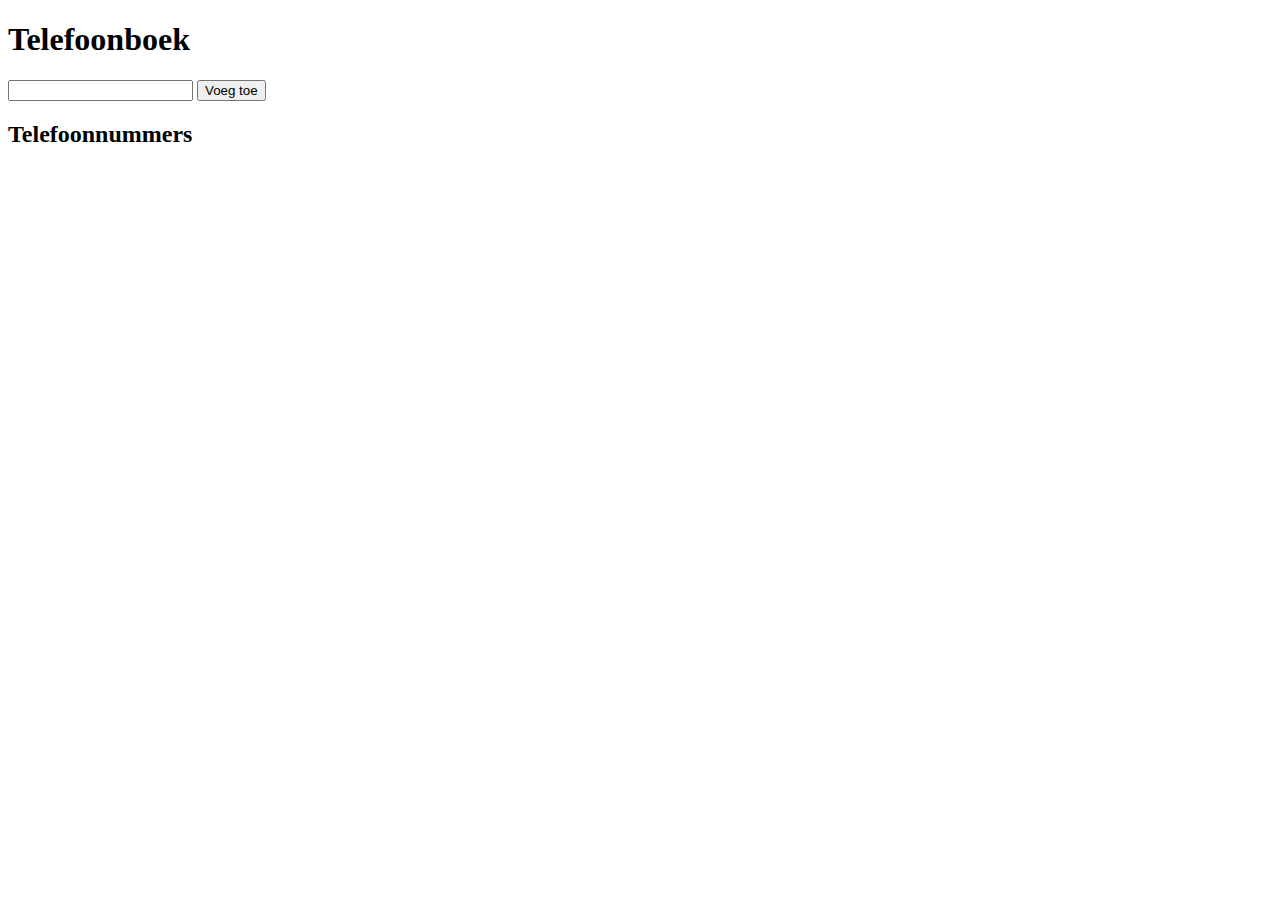
<file: WebDev/Voorbeeldexamens/index.html>
<!DOCTYPE html>
<html lang="en">
  <head>
    <meta charset="UTF-8" />
    <title>Voorbeeld Examen Webdevelopment</title>
  </head>

  <body>
    <h1>Telefoonboek</h1>

    <input type="text" id="inputtelefoon"/>
    <button onclick="voegTelefoonToe()">Voeg toe</button>

    <h2>Telefoonnummers</h2>
    </hr>
    <div id="telefoonnummers"></div>
  
    <script src="script.js"></script>
  </body>
</html>
</file>
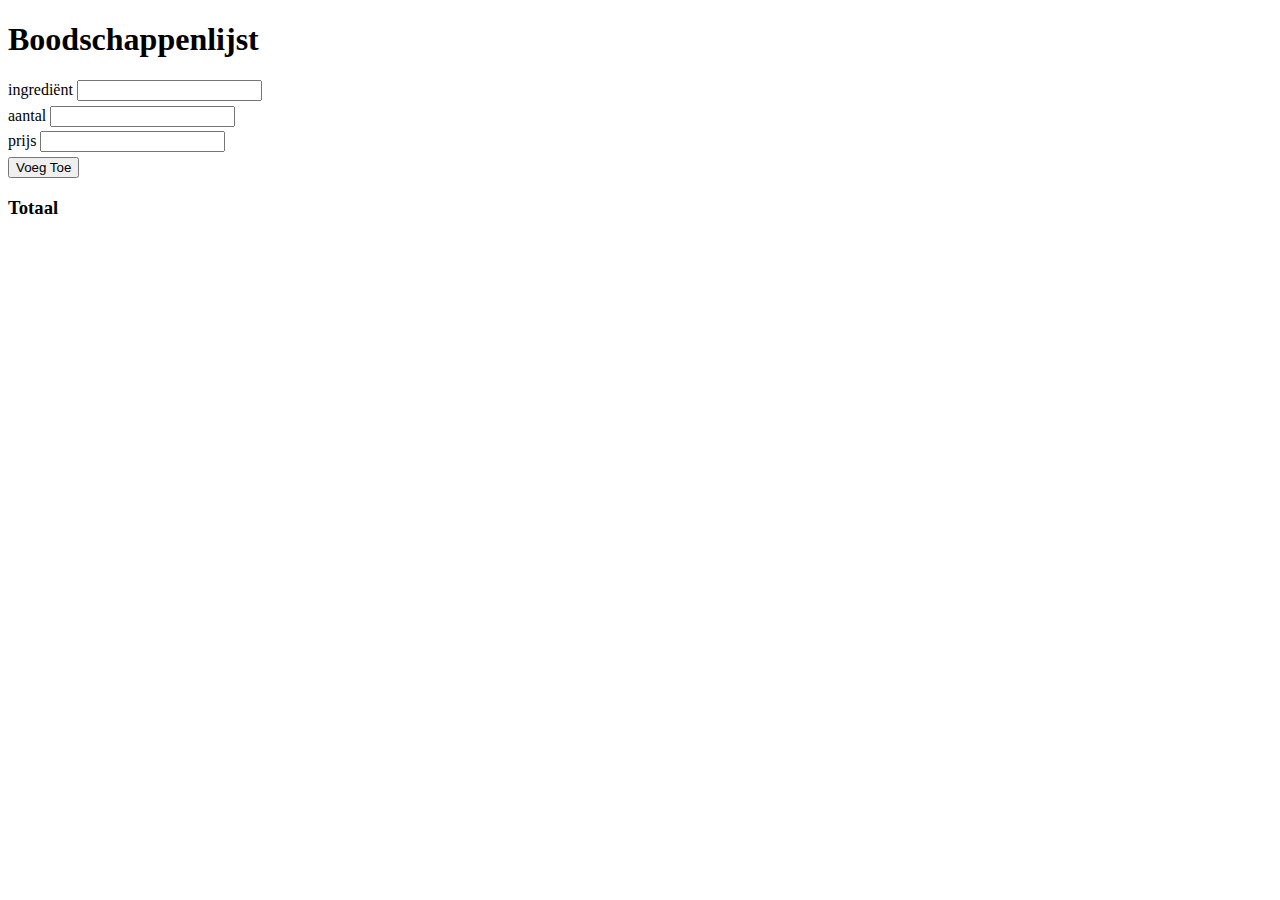
<file: WebDev/Oefeningen/ShoppingList/index.html>
<!doctype html>
<html lang="en">
  <head>
    <meta charset="UTF-8" />
    <meta name="viewport" content="width=device-width, initial-scale=1.0" />
    <title>SchoppingList</title>
    <link rel="stylesheet" href="stylesheet.css" />
  </head>
  <body>
    <h1>Boodschappenlijst</h1>

    <div id="inputs">
      <div>
        <label for="nameInput">ingrediënt</label>
        <input type="text" id="nameInput" name="nameInput" />
      </div>
      <div>
        <label for="amountInput">aantal</label>
        <input type="number" min="1" id="amountInput" name="amountInput" />
      </div>
      <div>
        <label for="priceInput">prijs</label>
        <input type="number" min="1" id="priceInput" name="priceInput" />
      </div>
      <button onclick="add()">Voeg Toe</button>
    </div>
    <div id="shoplist"></div>
    <div>
      <h3>Totaal</h3>
      <p id="totalprice"></p>
    </div>
    <script src="script.js"></script>
  </body>
</html>
</file>
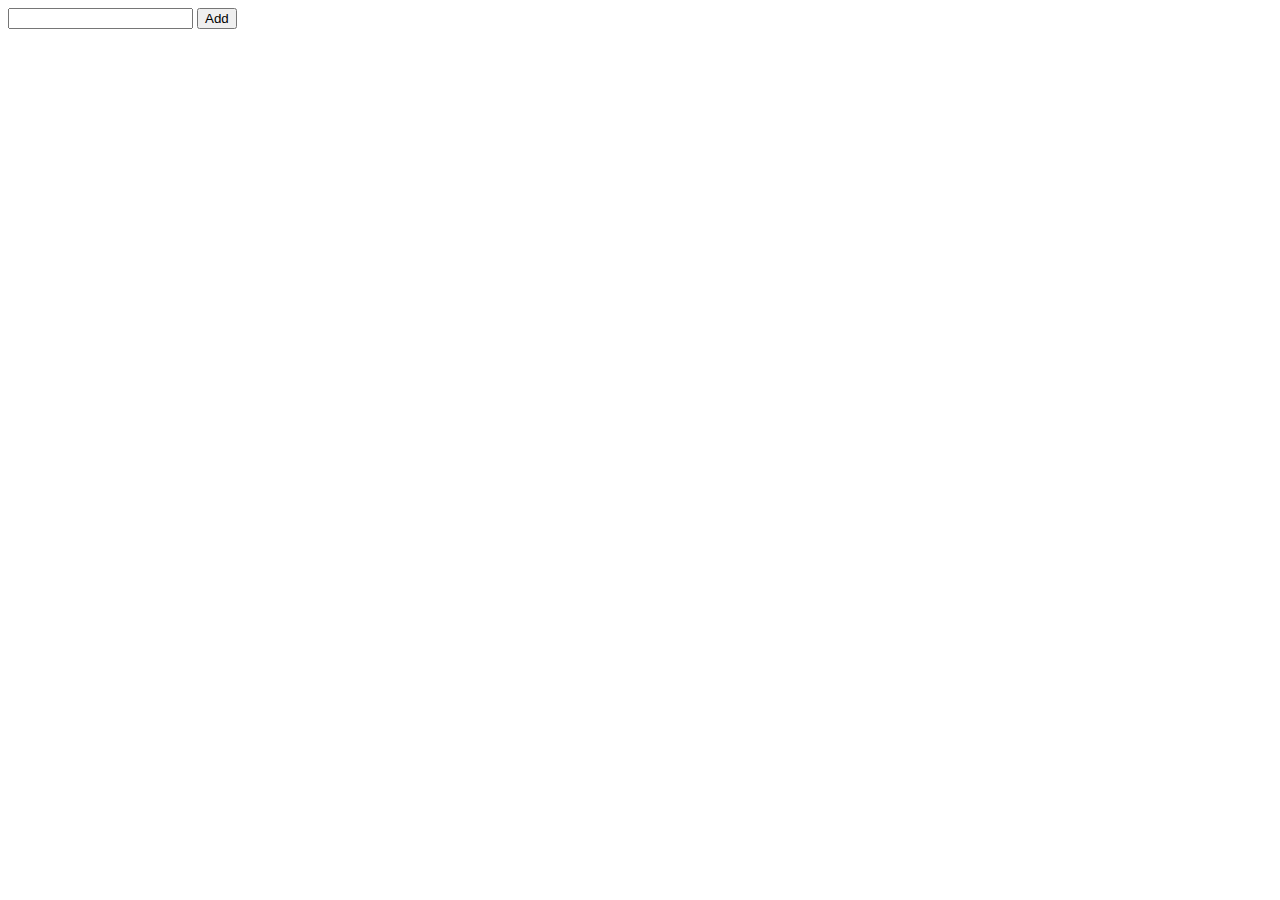
<file: WebDev/Oefeningen/ToDoList/index.html>
<!DOCTYPE html>
<html lang="en">
  <head>
    <meta charset="UTF-8" />
    <title>Call JavaScript Function - Inline</title>
  </head>

  <body onkeydown="onKeyUp(event)">
    <input type="text" id="inputText" />
    <button type="button" onclick="AddElement()">Add</button>
    <div id="elementcontainer"></div>
    <script src="script.js"></script>
  </body>
</html>
</file>
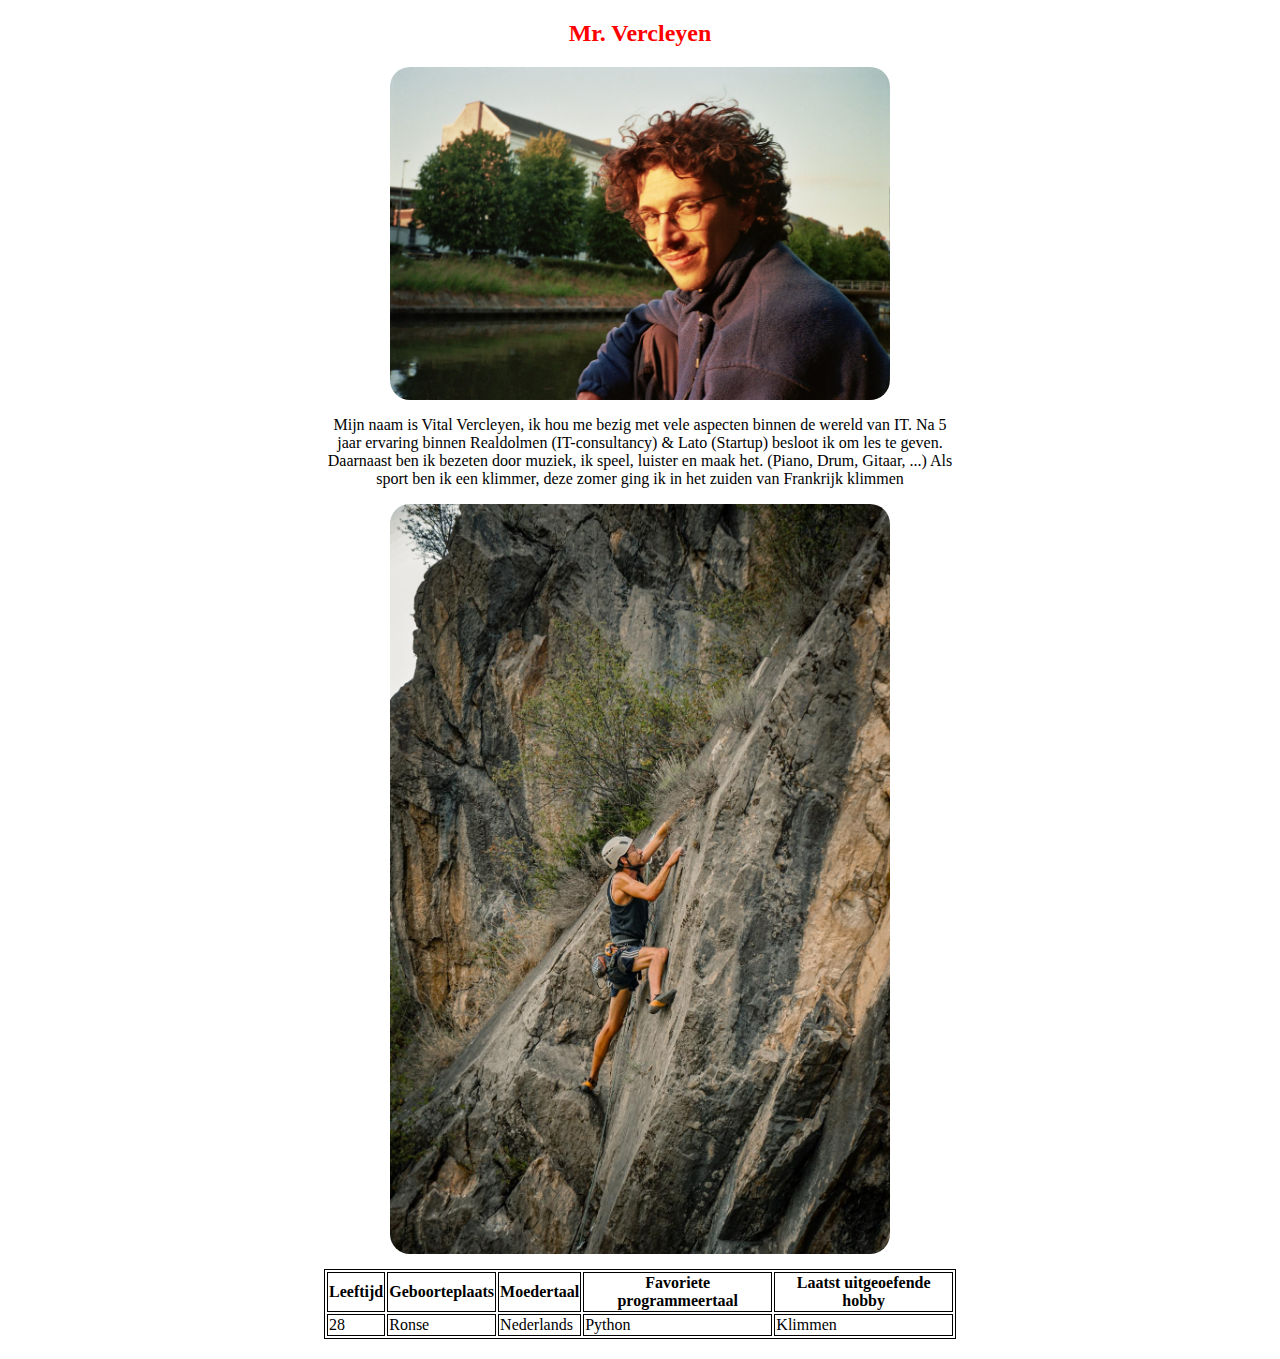
<file: WebDev/Opfrissing/Oef/index.html>
<!DOCTYPE html>
<html lang="en">
<head>
    <meta charset="UTF-8">
    <meta name="viewport" content="width=device-width, initial-scale=1.0">
    <link rel="stylesheet" href="style.css">
    <title>Microsoft: Stelt voor Mr Vercleyen</title>
</head>
<body>
    <div>
        <h2>Mr. Vercleyen</h2>
        <img src="assets/profiel.jpg" alt="profiel" width="500px"/>
        <p>Mijn naam is Vital Vercleyen, ik hou me bezig met vele aspecten binnen de wereld van IT.
            Na 5 jaar ervaring binnen Realdolmen (IT-consultancy) & Lato (Startup) besloot ik om les te geven.
            Daarnaast ben ik bezeten door muziek, ik speel, luister en maak het. (Piano, Drum, Gitaar, ...)
            Als sport ben ik een klimmer, deze zomer ging ik in het zuiden van Frankrijk klimmen
        </p>
        <img src="assets/klim.jpg" alt="profiel" width="500px"/>
    <table>
        <tr>
            <th>Leeftijd</th>
            <th>Geboorteplaats</th>
            <th>Moedertaal</th>
            <th>Favoriete programmeertaal</th>
            <th>Laatst uitgeoefende hobby</th>
        </tr>
        <tr>
            <td>28</td>
            <td>Ronse</td>
            <td>Nederlands</td>
            <td>Python</td>
            <td>Klimmen</td>
        </tr>
    </table>
    </div>
</body>
</html>
</file>
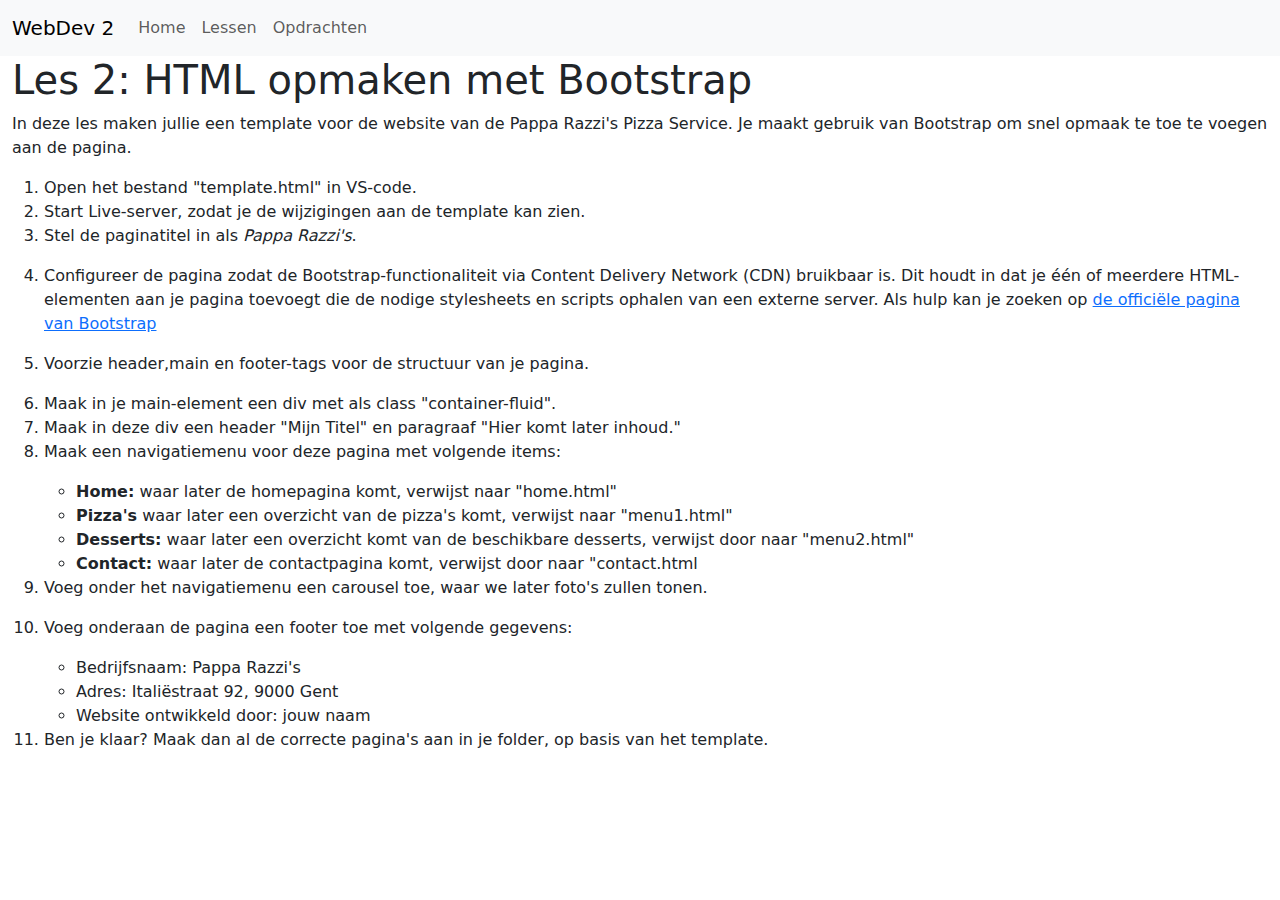
<file: WebDev/Bootstrap/opdracht.html>
<!DOCTYPE html>
<html lang="en">
  <head>
    <meta charset="UTF-8" />
    <meta name="viewport" content="width=device-width, initial-scale=1.0" />
    <title>Snel opmaken met Bootstrap</title>
    <link
      href="https://cdn.jsdelivr.net/npm/bootstrap@5.3.3/dist/css/bootstrap.min.css"
      rel="stylesheet"
      integrity="sha384-QWTKZyjpPEjISv5WaRU9OFeRpok6YctnYmDr5pNlyT2bRjXh0JMhjY6hW+ALEwIH"
      crossorigin="anonymous"
    />
  </head>
  <body>
    <nav class="navbar navbar-expand-lg bg-body-tertiary">
      <div class="container-fluid">
        <a class="navbar-brand" href="#">WebDev 2</a>
        <button
          class="navbar-toggler"
          type="button"
          data-bs-toggle="collapse"
          data-bs-target="#navbarText"
          aria-controls="navbarText"
          aria-expanded="false"
          aria-label="Toggle navigation"
        >
          <span class="navbar-toggler-icon"></span>
        </button>
        <div class="collapse navbar-collapse" id="navbarText">
          <ul class="navbar-nav me-auto mb-2 mb-lg-0">
            <li class="nav-item">
              <a class="nav-link" href="home.html">Home</a>
            </li>
            <li class="nav-item">
              <a class="nav-link" href="lessen.html">Lessen</a>
            </li>
            <li class="nav-item">
              <a class="nav-link" href="opdrachten.html">Opdrachten</a>
            </li>
          </ul>
        </div>
      </div>
    </nav>

    <header></header>
    <main>
      <div class="container-fluid">
        <h1>Les 2: HTML opmaken met Bootstrap</h1>
        <p>
          In deze les maken jullie een template voor de website van de Pappa
          Razzi's Pizza Service. Je maakt gebruik van Bootstrap om snel opmaak
          te toe te voegen aan de pagina.
        </p>
        <ol>
          <li>Open het bestand "template.html" in VS-code.</li>
          <li>
            Start Live-server, zodat je de wijzigingen aan de template kan zien.
          </li>
          <li>
            <p>Stel de paginatitel in als <i>Pappa Razzi's</i>.</p>
          </li>
          <li>
            <p>
              Configureer de pagina zodat de Bootstrap-functionaliteit via
              Content Delivery Network (CDN) bruikbaar is. Dit houdt in dat je
              één of meerdere HTML-elementen aan je pagina toevoegt die de
              nodige stylesheets en scripts ophalen van een externe server. Als
              hulp kan je zoeken op
              <a
                href="https://getbootstrap.com/docs/5.3/getting-started/introduction/"
                >de officiële pagina van Bootstrap</a
              >
            </p>
          </li>
          <li>
            <p>
              Voorzie header,main en footer-tags voor de structuur van je
              pagina.
            </p>
          </li>
          <li>
            Maak in je main-element een div met als class "container-fluid".
          </li>
          <li>
            Maak in deze div een header "Mijn Titel" en paragraaf "Hier komt
            later inhoud."
          </li>
          <li>
            <p>Maak een navigatiemenu voor deze pagina met volgende items:</p>
            <ul>
              <li>
                <b>Home:</b> waar later de homepagina komt, verwijst naar
                "home.html"
              </li>
              <li>
                <b>Pizza's</b> waar later een overzicht van de pizza's komt,
                verwijst naar "menu1.html"
              </li>
              <li>
                <b>Desserts:</b> waar later een overzicht komt van de
                beschikbare desserts, verwijst door naar "menu2.html"
              </li>
              <li>
                <b>Contact:</b> waar later de contactpagina komt, verwijst door
                naar "contact.html
              </li>
            </ul>
          </li>
          <li>
            <p>
              Voeg onder het navigatiemenu een carousel toe, waar we later
              foto's zullen tonen.
            </p>
          </li>
          <li>
            <p>Voeg onderaan de pagina een footer toe met volgende gegevens:</p>
            <ul>
              <li>Bedrijfsnaam: Pappa Razzi's</li>
              <li>Adres: Italiëstraat 92, 9000 Gent</li>
              <li>Website ontwikkeld door: jouw naam</li>
            </ul>
          </li>
          <li>
            Ben je klaar? Maak dan al de correcte pagina's aan in je folder, op
            basis van het template.
          </li>
        </ol>
      </div>
    </main>
    <footer></footer>

    <script
      src="https://cdn.jsdelivr.net/npm/bootstrap@5.3.3/dist/js/bootstrap.bundle.min.js"
      integrity="sha384-YvpcrYf0tY3lHB60NNkmXc5s9fDVZLESaAA55NDzOxhy9GkcIdslK1eN7N6jIeHz"
      crossorigin="anonymous"
    ></script>
  </body>
</html>
</file>
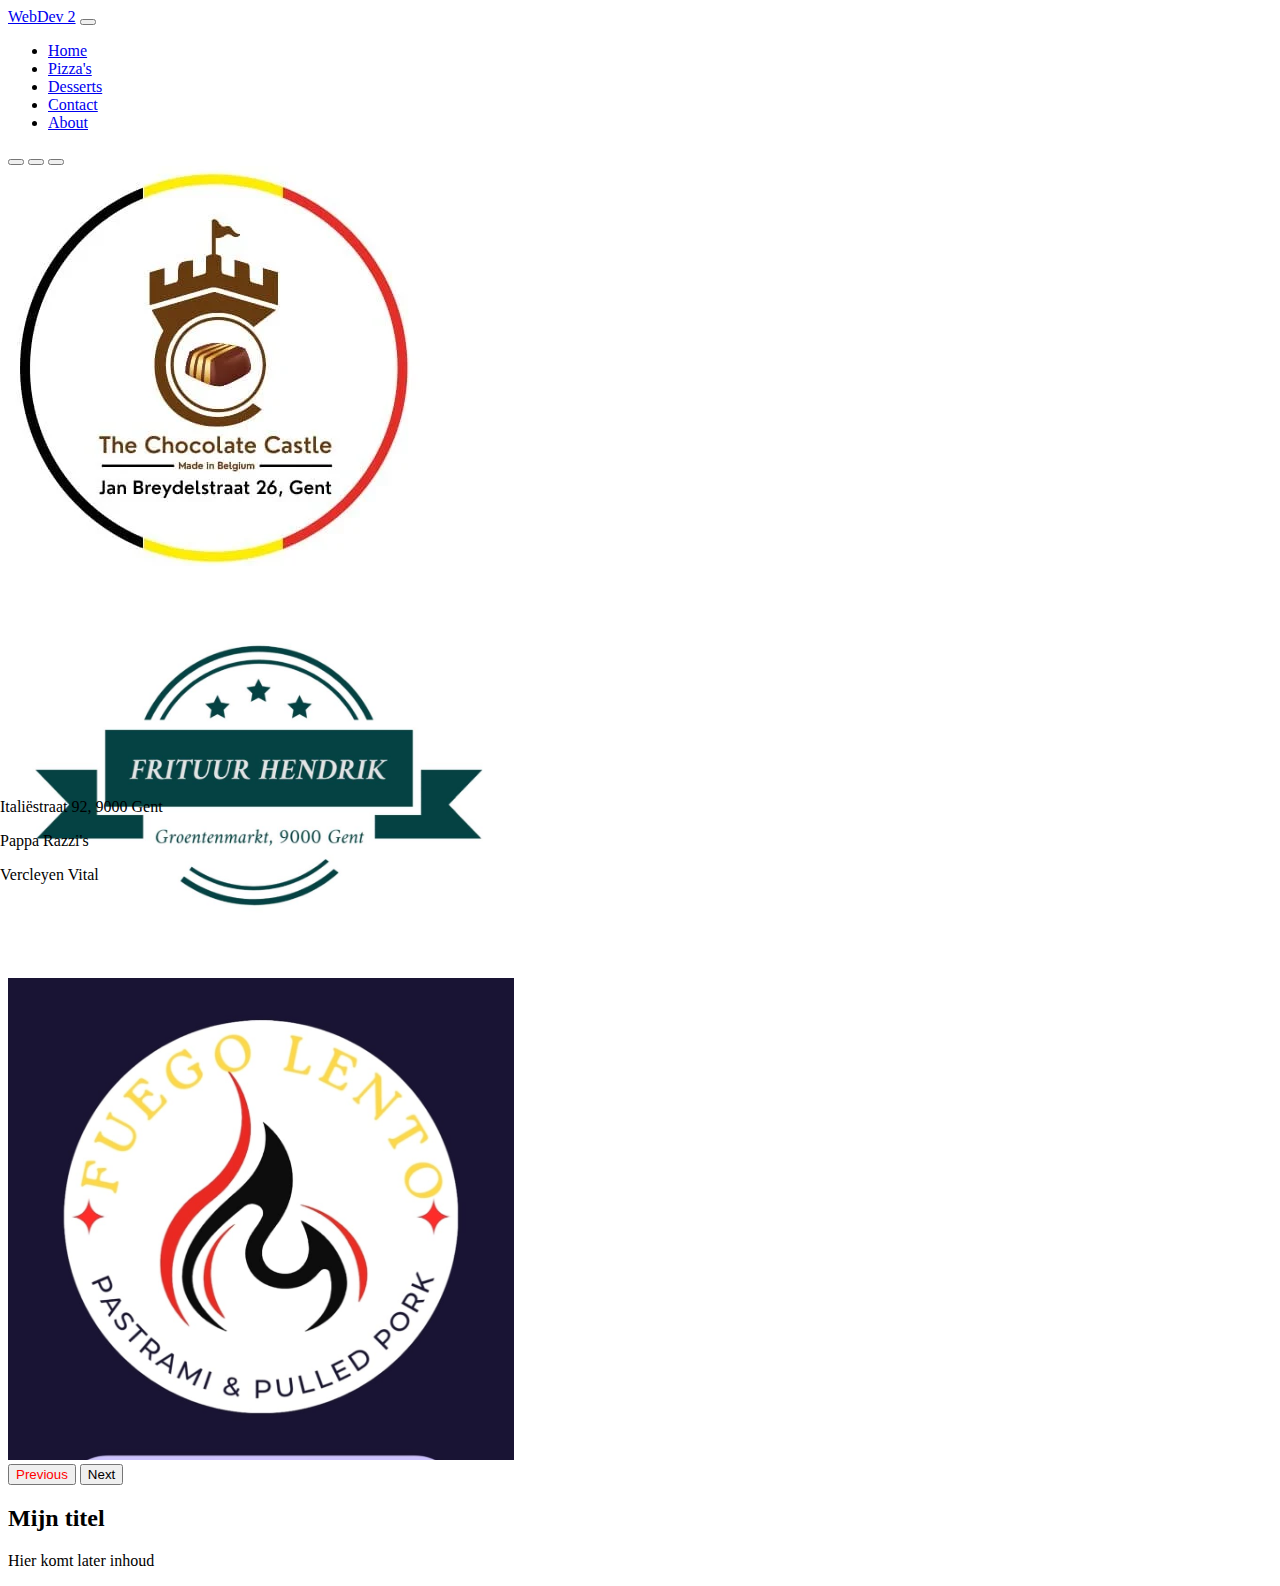
<file: WebDev/Bootstrap/oplossing.html>
<!DOCTYPE html>
<html lang="en">
  <head>
    <meta charset="UTF-8" />
    <meta name="viewport" content="width=device-width, initial-scale=1.0" />
    <link
      href="https://cdn.jsdelivr.net/npm/bootstrap@5.3.8/dist/css/bootstrap.min.css"
      rel="stylesheet"
      integrity="sha384-sRIl4kxILFvY47J16cr9ZwB07vP4J8+LH7qKQnuqkuIAvNWLzeN8tE5YBujZqJLB"
      crossorigin="anonymous"
    />
    <link rel="stylesheet" href="style.css" />
    <title>Pappa Razzi's</title>
  </head>
  <body>
    <header>
      <nav class="navbar navbar-expand-lg bg-body-tertiary">
        <div class="container-fluid">
          <a class="navbar-brand" href="#">WebDev 2</a>
          <button
            class="navbar-toggler"
            type="button"
            data-bs-toggle="collapse"
            data-bs-target="#navbarText"
            aria-controls="navbarText"
            aria-expanded="false"
            aria-label="Toggle navigation"
          >
            <span class="navbar-toggler-icon"></span>
          </button>
          <div class="collapse navbar-collapse" id="navbarText">
            <ul class="navbar-nav me-auto mb-2 mb-lg-0">
              <li class="nav-item">
                <a class="nav-link" href="home.html">Home</a>
              </li>
              <li class="nav-item">
                <a class="nav-link" href="pizzas.html">Pizza's</a>
              </li>
              <li class="nav-item">
                <a class="nav-link" href="desserts.html">Desserts</a>
              </li>
              <li class="nav-item">
                <a class="nav-link" href="contact.html">Contact</a>
              </li>
              <li class="nav-item">
                <a class="nav-link" href="contact.html">About</a>
              </li>
            </ul>
          </div>
        </div>
      </nav>
    </header>
    <main>
      <div id="carouselExample" class="carousel slide">
        <div class="carousel-indicators">
          <button
            type="button"
            data-bs-target="#carouselExampleIndicators"
            data-bs-slide-to="0"
            class="active"
            aria-current="true"
            aria-label="Slide 1"
          ></button>
          <button
            type="button"
            data-bs-target="#carouselExampleIndicators"
            data-bs-slide-to="1"
            aria-label="Slide 2"
          ></button>
          <button
            type="button"
            data-bs-target="#carouselExampleIndicators"
            data-bs-slide-to="2"
            aria-label="Slide 3"
          ></button>
        </div>
        <div class="carousel-inner">
          <div class="carousel-item active">
            <img
              src="assets/64477100-e555-418c-8d05-9ccdd5dc0be6-1-high-gurk4r.webp"
              class="d-block w-20 h-20"
            />
          </div>
          <div class="carousel-item">
            <img
              src="assets/Afbeelding van WhatsApp op 2025-08-26 om 19.49.38_ee55a5af.jpg"
              class="d-block w-20 h-20"
            />
          </div>
          <div class="carousel-item">
            <img
              src="assets/Afbeelding van WhatsApp op 2025-08-27 om 13.55.32_c3e0b7e5.jpg"
              class="d-block w-20 h-20"
            />
          </div>
        </div>
        <button
          class="carousel-control-prev"
          type="button"
          data-bs-target="#carouselExample"
          data-bs-slide="prev"
        >
          <span class="carousel-control-prev-icon" aria-hidden="true"></span>
          <span class="visually-hidden">Previous</span>
        </button>
        <button
          class="carousel-control-next"
          type="button"
          data-bs-target="#carouselExample"
          data-bs-slide="next"
        >
          <span class="carousel-control-next-icon" aria-hidden="true"></span>
          <span class="visually-hidden">Next</span>
        </button>
      </div>
      <div class="container-fluid">
        <h2>Mijn titel</h2>
        <p>Hier komt later inhoud</p>
      </div>
    </main>
    <footer class="footer">
      <div class="d-flex justify-content-between">
        <p class="text-center text-muted w-25">Italiëstraat 92, 9000 Gent</p>
        <p class="text-center text-muted w-25">Pappa Razzi's</p>
        <p class="text-center text-muted w-25">Vercleyen Vital</p>
      </div>
    </footer>
    <script
      src="https://cdn.jsdelivr.net/npm/bootstrap@5.3.8/dist/js/bootstrap.bundle.min.js"
      integrity="sha384-FKyoEForCGlyvwx9Hj09JcYn3nv7wiPVlz7YYwJrWVcXK/BmnVDxM+D2scQbITxI"
      crossorigin="anonymous"
    ></script>
  </body>
</html>
</file>
<file: WebDev/Oefeningen/ShoppingList/stylesheet.css>
#inputs div {
  margin-bottom: 0.3em;
}

.deletecross {
  font-size: 20px;
  cursor: pointer;
}
</file>
<file: WebDev/Opfrissing/Oef/style.css>
h2 {
    color: red;
    text-align: center;
}

div{
    margin:auto;
    width: 50%;
}
p {
    text-align: center;
}

img{
    display: block;
    margin-left:auto;
    margin-right: auto;
    border-radius : 20px;
}

table, th, td {
    border: solid 1px black;
    margin: auto;
    margin-top: 15px;
    margin-bottom: 20px;
}
</file>
<file: WebDev/Bootstrap/style.css>
.carousel-control-prev {
  color: red;
}

#carouselExample {
  max-width: 40%;
  max-height: 50%;
}

.carousel-item img {
  max-width: 100%;
}

.footer {
  position: absolute;
  bottom: 0;
  right: 0;
  left: 0;
}
</file>
